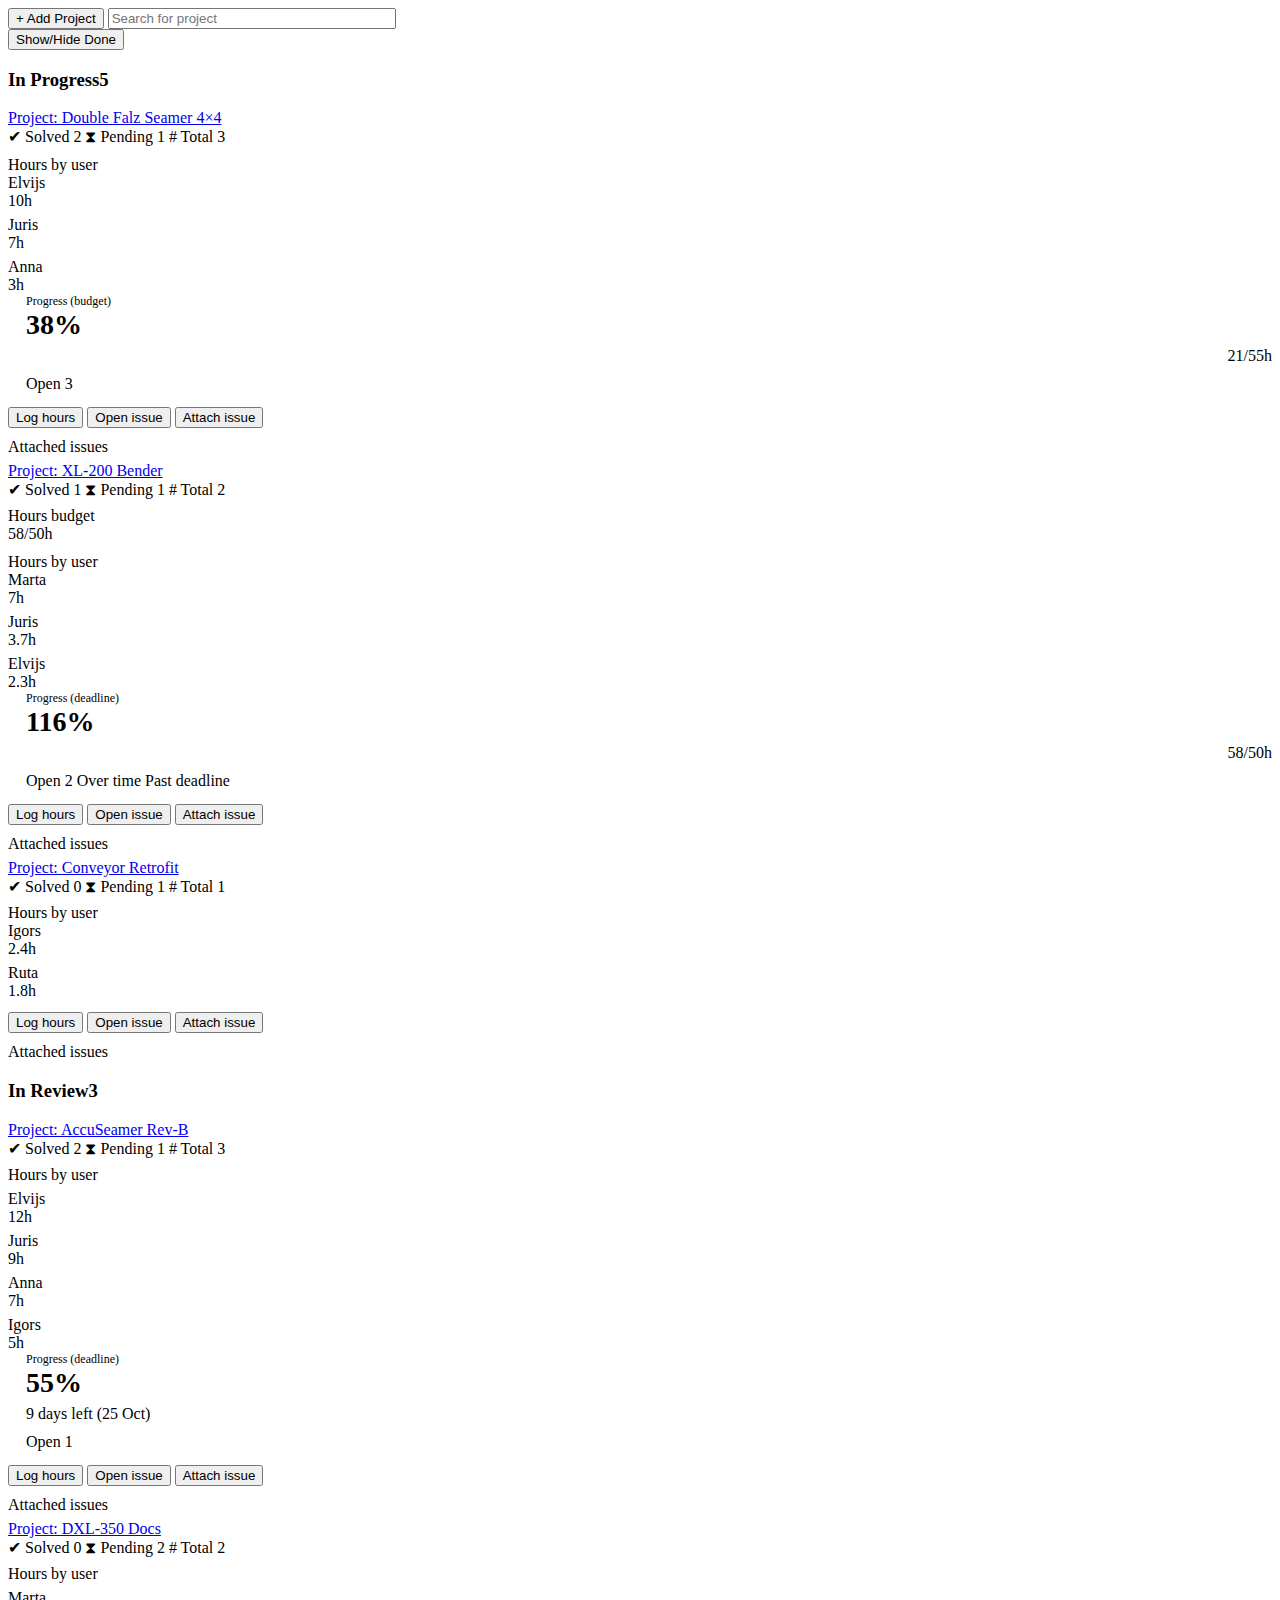
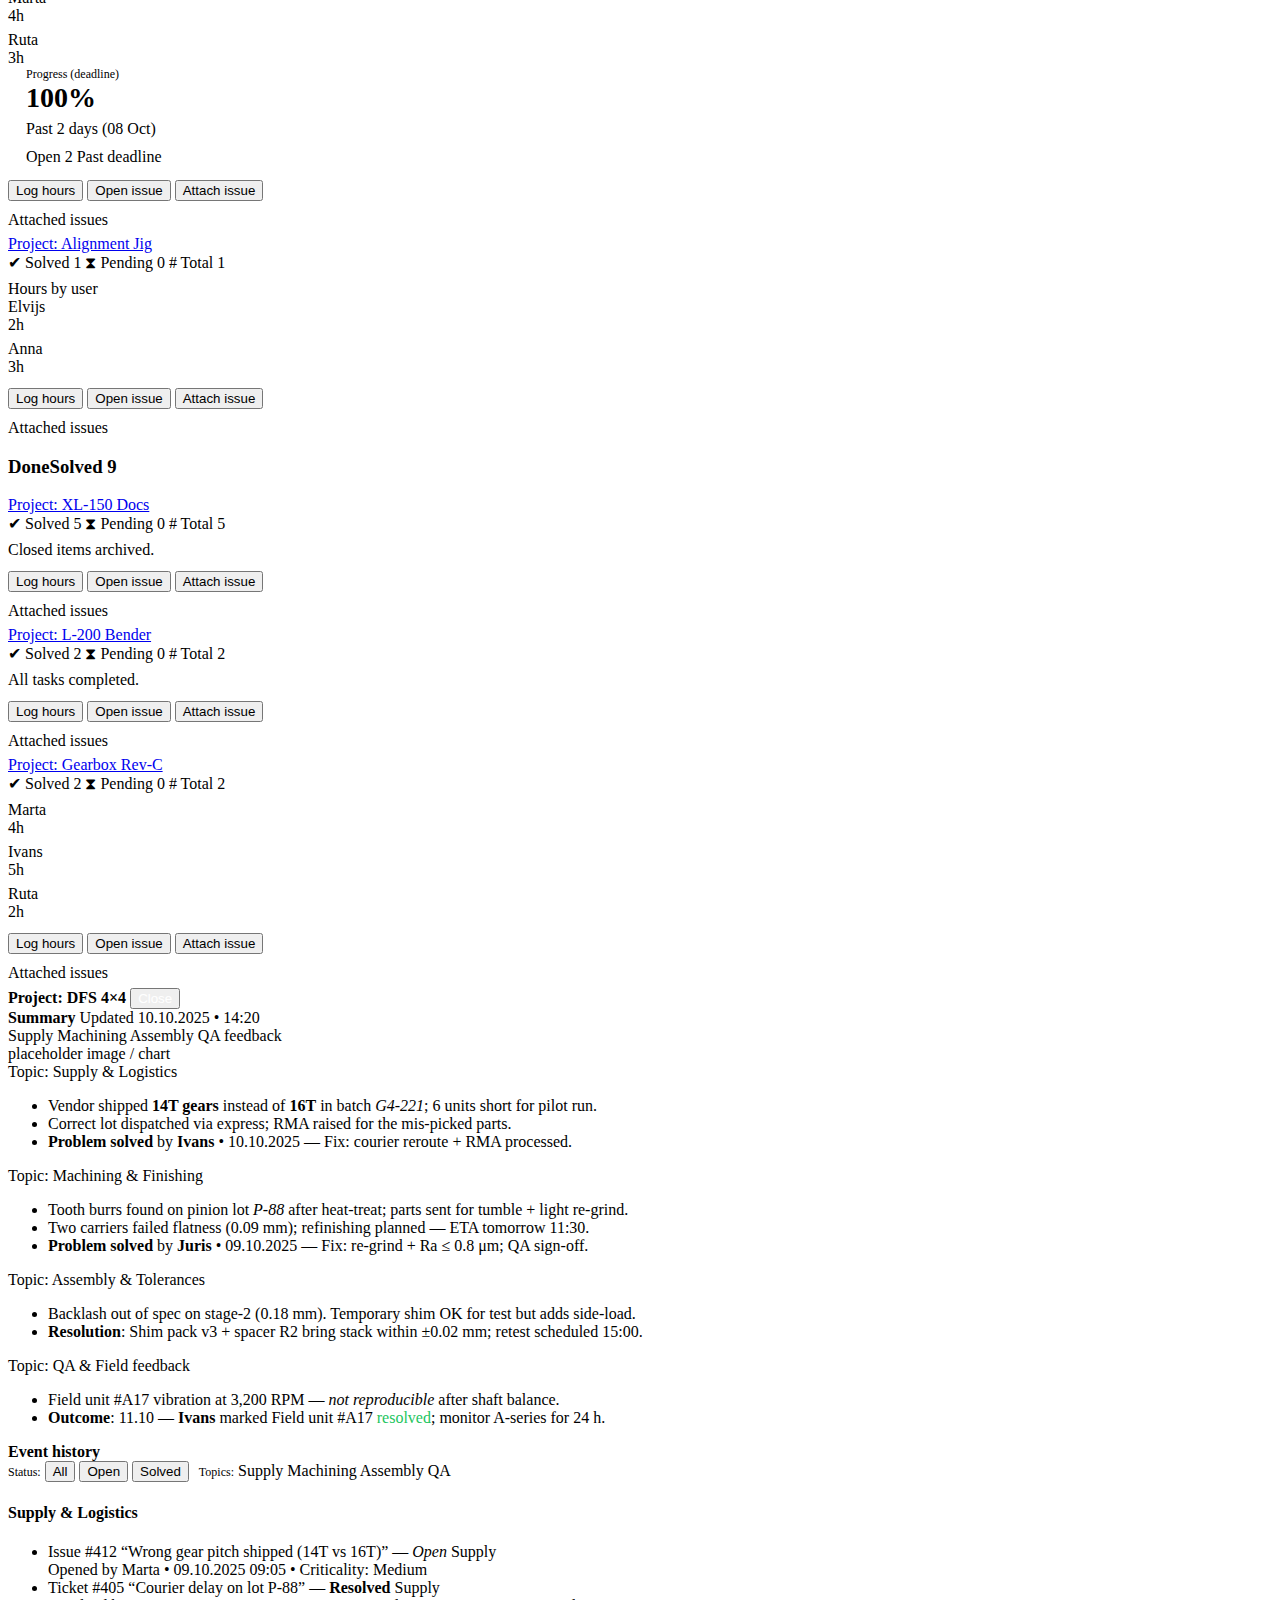
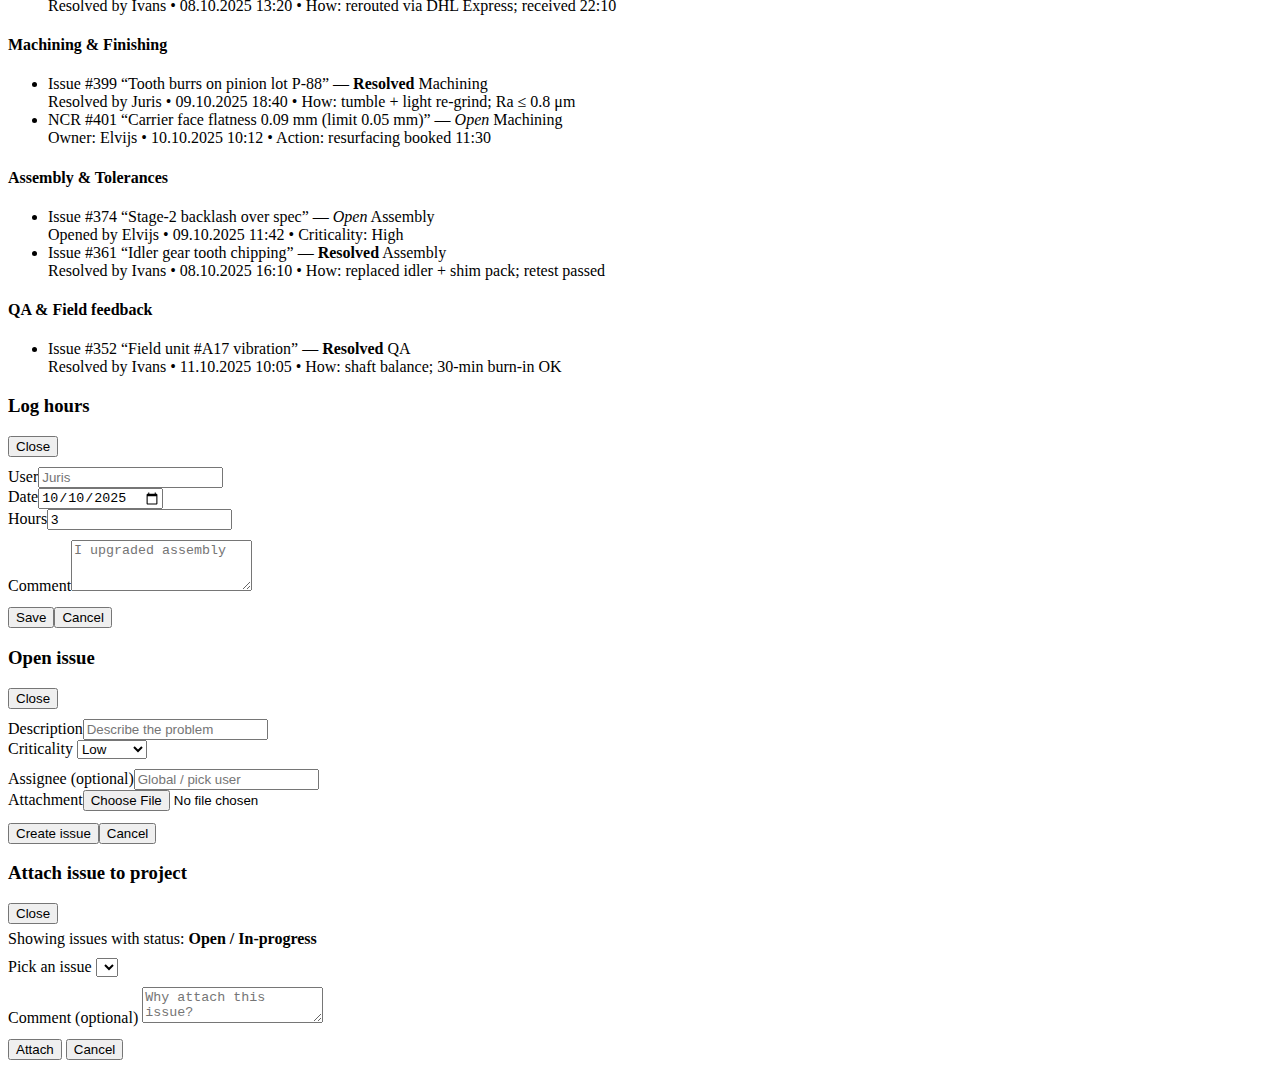
<file: pages/overview.html>
<!DOCTYPE html>
<html lang="en">
<head>
  <meta charset="utf-8" />
  <meta name="viewport" content="width=device-width, initial-scale=1" />
  <title>Overview</title>
  <!-- your global CSS should already define these tokens/classes -->
  <style>
    /* minimal-only helpers (safe if you already have them) */
    .attached-issues .attach-pill{display:inline-flex;align-items:center;gap:8px;padding:2px 8px;border-radius:999px;border:1px solid var(--line);background:#0f1b2f;font-size:12px}
    .attached-issues .attach-pill .btn.sm{padding:2px 6px;border-radius:8px}
    .modal.open,.modal.show{display:flex}
  </style>
</head>
<body>

<div class="spaced">
  <div class="row" style="gap:10px">
    <button class="btn green">+ Add Project</button>
    <input class="input" style="width:280px" placeholder="Search for project"/>
  </div>
  <button id="toggleDone" class="btn">Show/Hide Done</button>
</div>

<div class="kanban" style="margin-top:14px">
  <!-- In Progress -->
  <div class="col col-progress">
    <h3><span><span class="dot yellow"></span>In Progress</span><span class="pill">5</span></h3>

    <!-- Card 1 — hours budget only -->
    <div class="card" data-project="Double Falz Seamer 4×4">
      <div class="spaced">
        <a href="#" class="pname" data-open-drawer>Project: Double Falz Seamer 4×4</a>
      </div>

      <div class="row" style="gap:8px; flex-wrap:wrap; margin-bottom:8px">
        <span class="pill"><span class="i" style="color:var(--green)">✔</span> Solved 2</span>
        <span class="pill"><span class="i" style="color:var(--amber)">⧗</span> Pending 1</span>
        <span class="pill"><span class="i">#</span> Total 3</span>
      </div>

      <div class="row" style="gap:18px; align-items:flex-start">
        <!-- LEFT -->
        <div style="flex:1; min-width:280px">
          <div class="row" style="gap:8px; align-items:center; margin-top:4px"></div>

          <div class="muted" style="margin-top:10px">Hours by user</div>
          <div class="mini-bars">
            <div class="row" style="gap:8px; align-items:center">
              <span class="muted" style="width:64px">Elvijs</span>
              <div class="bar" style="width:180px"><div class="fill" style="width:90%"></div></div>
              <span class="muted">10h</span>
            </div>
            <div class="row" style="gap:8px; align-items:center; margin-top:6px">
              <span class="muted" style="width:64px">Juris</span>
              <div class="bar" style="width:180px"><div class="fill" style="width:63%"></div></div>
              <span class="muted">7h</span>
            </div>
            <div class="row" style="gap:8px; align-items:center; margin-top:6px">
              <span class="muted" style="width:64px">Anna</span>
              <div class="bar" style="width:180px"><div class="fill" style="width:27%"></div></div>
              <span class="muted">3h</span>
            </div>
          </div>
        </div>

        <!-- RIGHT — Big progress linked to budget -->
        <div style="flex:1; min-width:280px; border-left:1px solid var(--line); padding-left:18px">
          <div class="muted" style="font-size:12px">Progress (budget)</div>
          <div style="font-size:28px; font-weight:800; line-height:1; margin-top:2px">38%</div>
          <div class="bar" style="margin-top:8px">
            <div class="fill" style="width:38%"></div>
          </div>
          <div class="muted" style="text-align:right; margin-top:6px">21/55h</div>

          <div class="row" style="gap:8px; flex-wrap:wrap; margin-top:10px">
            <span class="pill red">Open 3</span>
          </div>
        </div>
      </div>

      <div class="row" style="gap:10px; margin-top:14px">
        <button class="btn" data-open-hours>Log hours</button>
        <button class="btn" data-open-issue>Open issue</button>
        <button class="btn" data-attach-issue>Attach issue</button>
      </div>

      <!-- Attached issues render here -->
      <div class="attached-issues" style="margin-top:10px">
        <div class="muted" style="margin-bottom:6px">Attached issues</div>
        <div class="row" style="gap:8px; flex-wrap:wrap" data-attached-row></div>
      </div>
    </div>

    <!-- Card 2 — hours budget only; over time + past deadline chips under progress -->
    <div class="card" data-project="XL-200 Bender">
      <div class="spaced">
        <a href="#" class="pname" data-open-drawer>Project: XL-200 Bender</a>
      </div>

      <div class="row" style="gap:8px; flex-wrap:wrap; margin-bottom:8px">
        <span class="pill"><span class="i" style="color:var(--green)">✔</span> Solved 1</span>
        <span class="pill"><span class="i" style="color:var(--amber)">⧗</span> Pending 1</span>
        <span class="pill"><span class="i">#</span> Total 2</span>
      </div>

      <div class="row" style="gap:18px; align-items:flex-start">
        <!-- LEFT -->
        <div style="flex:1; min-width:280px">
          <div class="row" style="gap:8px; align-items:center; margin-top:4px">
            <span class="muted" style="width:120px">Hours budget</span>
            <div class="bar" style="flex:1">
              <div class="fill" style="width:100%; background:var(--red)"></div>
            </div>
            <span class="muted" style="width:90px; text-align:right">58/50h</span>
          </div>

          <div class="muted" style="margin-top:10px">Hours by user</div>
          <div class="mini-bars">
            <div class="row" style="gap:8px; align-items:center">
              <span class="muted" style="width:64px">Marta</span>
              <div class="bar" style="width:180px"><div class="fill" style="width:70%"></div></div>
              <span class="muted">7h</span>
            </div>
            <div class="row" style="gap:8px; align-items:center; margin-top:6px">
              <span class="muted" style="width:64px">Juris</span>
              <div class="bar" style="width:180px"><div class="fill" style="width:39%"></div></div>
              <span class="muted">3.7h</span>
            </div>
            <div class="row" style="gap:8px; align-items:center; margin-top:6px">
              <span class="muted" style="width:64px">Elvijs</span>
              <div class="bar" style="width:180px"><div class="fill" style="width:26%"></div></div>
              <span class="muted">2.3h</span>
            </div>
          </div>
        </div>

        <!-- RIGHT -->
        <div style="flex:1; min-width:280px; border-left:1px solid var(--line); padding-left:18px">
          <div class="muted" style="font-size:12px">Progress (deadline)</div>
          <div style="font-size:28px; font-weight:800; line-height:1; margin-top:2px">116%</div>
          <div class="bar" style="margin-top:8px">
            <div class="fill" style="width:100%; background:var(--red)"></div>
          </div>
          <div class="muted" style="text-align:right; margin-top:6px">58/50h</div>

          <div class="row" style="gap:8px; flex-wrap:wrap; margin-top:10px">
            <span class="pill red">Open 2</span>
            <span class="pill red">Over time</span>
            <span class="pill red">Past deadline</span>
          </div>
        </div>
      </div>

      <div class="row" style="gap:10px; margin-top:14px">
        <button class="btn" data-open-hours>Log hours</button>
        <button class="btn" data-open-issue>Open issue</button>
        <button class="btn" data-attach-issue>Attach issue</button>
      </div>

      <div class="attached-issues" style="margin-top:10px">
        <div class="muted" style="margin-bottom:6px">Attached issues</div>
        <div class="row" style="gap:8px; flex-wrap:wrap" data-attached-row></div>
      </div>
    </div>

    <!-- Card 3 — no budget/deadline -->
    <div class="card" data-project="Conveyor Retrofit">
      <div class="spaced">
        <a href="#" class="pname" data-open-drawer>Project: Conveyor Retrofit</a>
      </div>
      <div class="row" style="gap:8px; flex-wrap:wrap; margin-bottom:8px">
        <span class="pill"><span class="i" style="color:var(--green)">✔</span> Solved 0</span>
        <span class="pill"><span class="i" style="color:var(--amber)">⧗</span> Pending 1</span>
        <span class="pill"><span class="i">#</span> Total 1</span>
      </div>

      <div class="muted" style="margin-top:2px">Hours by user</div>
      <div class="mini-bars">
        <div class="row" style="gap:8px; align-items:center">
          <span class="muted" style="width:64px">Igors</span>
          <div class="bar" style="width:180px"><div class="fill" style="width:40%"></div></div>
          <span class="muted">2.4h</span>
        </div>
        <div class="row" style="gap:8px; align-items:center; margin-top:6px">
          <span class="muted" style="width:64px">Ruta</span>
          <div class="bar" style="width:180px"><div class="fill" style="width:30%"></div></div>
          <span class="muted">1.8h</span>
        </div>
      </div>

      <div class="row" style="gap:10px; margin-top:12px">
        <button class="btn" data-open-hours>Log hours</button>
        <button class="btn" data-open-issue>Open issue</button>
        <button class="btn" data-attach-issue>Attach issue</button>
      </div>

      <div class="attached-issues" style="margin-top:10px">
        <div class="muted" style="margin-bottom:6px">Attached issues</div>
        <div class="row" style="gap:8px; flex-wrap:wrap" data-attached-row></div>
      </div>
    </div>
  </div>

  <!-- In Review -->
  <div class="col col-review">
    <h3><span><span class="dot blue"></span>In Review</span><span class="pill">3</span></h3>

    <!-- AccuSeamer — deadline only -->
    <div class="card" data-project="AccuSeamer Rev-B">
      <div class="spaced">
        <a href="#" class="pname" data-open-drawer>Project: AccuSeamer Rev-B</a>
      </div>

      <div class="row" style="gap:8px; flex-wrap:wrap; margin-bottom:8px">
        <span class="pill"><span class="i" style="color:var(--green)">✔</span> Solved 2</span>
        <span class="pill"><span class="i" style="color:var(--amber)">⧗</span> Pending 1</span>
        <span class="pill"><span class="i">#</span> Total 3</span>
      </div>

      <div class="row" style="gap:18px; align-items:flex-start">
        <!-- LEFT: engineer hours -->
        <div style="flex:1; min-width:280px">
          <div class="muted">Hours by user</div>
          <div class="mini-bars" style="margin-top:6px">
            <div class="row" style="gap:8px"><span class="muted" style="width:64px">Elvijs</span><div class="bar" style="width:180px"><div class="fill" style="width:70%"></div></div><span class="muted">12h</span></div>
            <div class="row" style="gap:8px; margin-top:6px"><span class="muted" style="width:64px">Juris</span><div class="bar" style="width:180px"><div class="fill" style="width:55%"></div></div><span class="muted">9h</span></div>
            <div class="row" style="gap:8px; margin-top:6px"><span class="muted" style="width:64px">Anna</span><div class="bar" style="width:180px"><div class="fill" style="width:45%"></div></div><span class="muted">7h</span></div>
            <div class="row" style="gap:8px; margin-top:6px"><span class="muted" style="width:64px">Igors</span><div class="bar" style="width:180px"><div class="fill" style="width:30%"></div></div><span class="muted">5h</span></div>
          </div>
        </div>

        <!-- RIGHT: big deadline progress -->
        <div style="flex:1; min-width:280px; border-left:1px solid var(--line); padding-left:18px">
          <div class="muted" style="font-size:12px">Progress (deadline)</div>
          <div style="font-size:28px; font-weight:800; line-height:1; margin-top:2px">55%</div>
          <div class="bar" style="margin-top:8px">
            <div class="fill" style="width:55%; background:#f59e0b"></div>
          </div>
          <div class="muted" style="margin-top:6px">9 days left (25 Oct)</div>

          <div class="row" style="gap:8px; flex-wrap:wrap; margin-top:10px">
            <span class="pill">Open 1</span>
          </div>
        </div>
      </div>

      <div class="row" style="gap:10px; margin-top:14px">
        <button class="btn" data-open-hours>Log hours</button>
        <button class="btn" data-open-issue>Open issue</button>
        <button class="btn" data-attach-issue>Attach issue</button>
      </div>

      <div class="attached-issues" style="margin-top:10px">
        <div class="muted" style="margin-bottom:6px">Attached issues</div>
        <div class="row" style="gap:8px; flex-wrap:wrap" data-attached-row></div>
      </div>
    </div>

    <!-- DXL-350 — deadline only (past) -->
    <div class="card" data-project="DXL-350 Docs">
      <div class="spaced">
        <a href="#" class="pname" data-open-drawer>Project: DXL-350 Docs</a>
      </div>

      <div class="row" style="gap:8px; flex-wrap:wrap; margin-bottom:8px">
        <span class="pill"><span class="i" style="color:var(--green)">✔</span> Solved 0</span>
        <span class="pill"><span class="i" style="color:var(--amber)">⧗</span> Pending 2</span>
        <span class="pill"><span class="i">#</span> Total 2</span>
      </div>

      <div class="row" style="gap:18px; align-items:flex-start">
        <!-- LEFT: engineer hours -->
        <div style="flex:1; min-width:280px">
          <div class="muted">Hours by user</div>
          <div class="mini-bars" style="margin-top:6px">
            <div class="row" style="gap:8px"><span class="muted" style="width:64px">Marta</span><div class="bar" style="width:180px"><div class="fill" style="width:44%"></div></div><span class="muted">4h</span></div>
            <div class="row" style="gap:8px; margin-top:6px"><span class="muted" style="width:64px">Ruta</span><div class="bar" style="width:180px"><div class="fill" style="width:33%"></div></div><span class="muted">3h</span></div>
          </div>
        </div>

        <!-- RIGHT -->
        <div style="flex:1; min-width:280px; border-left:1px solid var(--line); padding-left:18px">
          <div class="muted" style="font-size:12px">Progress (deadline)</div>
          <div style="font-size:28px; font-weight:800; line-height:1; margin-top:2px">100%</div>
          <div class="bar" style="margin-top:8px">
            <div class="fill" style="width:100%; background:var(--red)"></div>
          </div>
          <div class="muted" style="margin-top:6px">Past 2 days (08 Oct)</div>

          <div class="row" style="gap:8px; flex-wrap:wrap; margin-top:10px">
            <span class="pill red">Open 2</span>
            <span class="pill red">Past deadline</span>
          </div>
        </div>
      </div>

      <div class="row" style="gap:10px; margin-top:14px">
        <button class="btn" data-open-hours>Log hours</button>
        <button class="btn" data-open-issue>Open issue</button>
        <button class="btn" data-attach-issue>Attach issue</button>
      </div>

      <div class="attached-issues" style="margin-top:10px">
        <div class="muted" style="margin-bottom:6px">Attached issues</div>
        <div class="row" style="gap:8px; flex-wrap:wrap" data-attached-row></div>
      </div>
    </div>

    <!-- Alignment Jig — no budget/deadline -->
    <div class="card" data-project="Alignment Jig">
      <div class="spaced">
        <a href="#" class="pname" data-open-drawer>Project: Alignment Jig</a>
      </div>

      <div class="row" style="gap:8px; flex-wrap:wrap; margin-bottom:8px">
        <span class="pill"><span class="i" style="color:var(--green)">✔</span> Solved 1</span>
        <span class="pill"><span class="i" style="color:var(--amber)">⧗</span> Pending 0</span>
        <span class="pill"><span class="i">#</span> Total 1</span>
      </div>

      <div class="muted" style="margin-top:2px">Hours by user</div>
      <div class="mini-bars">
        <div class="row" style="gap:8px; align-items:center">
          <span class="muted" style="width:64px">Elvijs</span>
          <div class="bar" style="width:180px"><div class="fill" style="width:40%"></div></div>
          <span class="muted">2h</span>
        </div>
        <div class="row" style="gap:8px; align-items:center; margin-top:6px">
          <span class="muted" style="width:64px">Anna</span>
          <div class="bar" style="width:180px"><div class="fill" style="width:60%"></div></div>
          <span class="muted">3h</span>
        </div>
      </div>

      <div class="row" style="gap:10px; margin-top:12px">
        <button class="btn" data-open-hours>Log hours</button>
        <button class="btn" data-open-issue>Open issue</button>
        <button class="btn" data-attach-issue>Attach issue</button>
      </div>

      <div class="attached-issues" style="margin-top:10px">
        <div class="muted" style="margin-bottom:6px">Attached issues</div>
        <div class="row" style="gap:8px; flex-wrap:wrap" data-attached-row></div>
      </div>
    </div>
  </div>

  <!-- Done -->
  <div class="col col-done" id="doneCol">
    <h3><span><span class="dot green"></span>Done</span><span class="pill green">Solved 9</span></h3>

    <div class="card" data-project="XL-150 Docs">
      <div class="spaced">
        <a href="#" class="pname" data-open-drawer>Project: XL-150 Docs</a>
      </div>
      <div class="row" style="gap:8px; flex-wrap:wrap; margin-bottom:8px">
        <span class="pill"><span class="i" style="color:var(--green)">✔</span> Solved 5</span>
        <span class="pill"><span class="i" style="color:var(--amber)">⧗</span> Pending 0</span>
        <span class="pill"><span class="i">#</span> Total 5</span>
      </div>
      <div class="muted" style="margin-top:8px">Closed items archived.</div>
      <div class="row" style="gap:10px; margin-top:12px">
        <button class="btn" data-open-hours>Log hours</button>
        <button class="btn" data-open-issue>Open issue</button>
        <button class="btn" data-attach-issue>Attach issue</button>
      </div>
      <div class="attached-issues" style="margin-top:10px">
        <div class="muted" style="margin-bottom:6px">Attached issues</div>
        <div class="row" style="gap:8px; flex-wrap:wrap" data-attached-row></div>
      </div>
    </div>

    <div class="card" data-project="L-200 Bender">
      <div class="spaced">
        <a href="#" class="pname" data-open-drawer>Project: L-200 Bender</a>
      </div>
      <div class="row" style="gap:8px; flex-wrap:wrap; margin-bottom:8px">
        <span class="pill"><span class="i" style="color:var(--green)">✔</span> Solved 2</span>
        <span class="pill"><span class="i" style="color:var(--amber)">⧗</span> Pending 0</span>
        <span class="pill"><span class="i">#</span> Total 2</span>
      </div>
      <div class="muted" style="margin-top:8px">All tasks completed.</div>
      <div class="row" style="gap:10px; margin-top:12px">
        <button class="btn" data-open-hours>Log hours</button>
        <button class="btn" data-open-issue>Open issue</button>
        <button class="btn" data-attach-issue>Attach issue</button>
      </div>
      <div class="attached-issues" style="margin-top:10px">
        <div class="muted" style="margin-bottom:6px">Attached issues</div>
        <div class="row" style="gap:8px; flex-wrap:wrap" data-attached-row></div>
      </div>
    </div>

    <div class="card" data-project="Gearbox Rev-C">
      <div class="spaced">
        <a href="#" class="pname" data-open-drawer>Project: Gearbox Rev-C</a>
      </div>
      <div class="row" style="gap:8px; flex-wrap:wrap; margin-bottom:8px">
        <span class="pill"><span class="i" style="color:var(--green)">✔</span> Solved 2</span>
        <span class="pill"><span class="i" style="color:var(--amber)">⧗</span> Pending 0</span>
        <span class="pill"><span class="i">#</span> Total 2</span>
      </div>
      <div class="mini-bars">
        <div class="row" style="gap:8px"><span class="muted" style="width:64px">Marta</span><div class="bar" style="width:180px"><div class="fill" style="width:40%"></div></div><span class="muted">4h</span></div>
        <div class="row" style="gap:8px; margin-top:6px"><span class="muted" style="width:64px">Ivans</span><div class="bar" style="width:180px"><div class="fill" style="width:50%"></div></div><span class="muted">5h</span></div>
        <div class="row" style="gap:8px; margin-top:6px"><span class="muted" style="width:64px">Ruta</span><div class="bar" style="width:180px"><div class="fill" style="width:18%"></div></div><span class="muted">2h</span></div>
      </div>
      <div class="row" style="gap:10px; margin-top:12px">
        <button class="btn" data-open-hours>Log hours</button>
        <button class="btn" data-open-issue>Open issue</button>
        <button class="btn" data-attach-issue>Attach issue</button>
      </div>
      <div class="attached-issues" style="margin-top:10px">
        <div class="muted" style="margin-bottom:6px">Attached issues</div>
        <div class="row" style="gap:8px; flex-wrap:wrap" data-attached-row></div>
      </div>
    </div>
  </div>
</div>

<!-- Drawer -->
<aside class="drawer" id="drawer">
  <header>
    <strong>Project: DFS 4×4</strong>
    <button class="btn ghost" id="closeDrawer" style="color:#fff">Close</button>
  </header>
  <div class="body">
    <div class="note summary">
      <div class="header">
        <strong>Summary</strong>
        <span class="badge">Updated 10.10.2025 • 14:20</span>
      </div>

      <!-- Filter chips -->
      <div class="chips" id="summaryChips">
        <span class="chip toggle active" data-summary="supply">Supply</span>
        <span class="chip toggle active" data-summary="machining">Machining</span>
        <span class="chip toggle active" data-summary="assembly">Assembly</span>
        <span class="chip toggle active" data-summary="qa">QA feedback</span>
      </div>

      <div class="imgph">placeholder image / chart</div>

      <div class="summary-topic" data-summary="supply">
        <div class="topic-divider">Topic: Supply & Logistics</div>
        <ul>
          <li>Vendor shipped <strong>14T gears</strong> instead of <strong>16T</strong> in batch <em>G4-221</em>; 6 units short for pilot run.</li>
          <li>Correct lot dispatched via express; RMA raised for the mis-picked parts.</li>
          <li><strong>Problem solved</strong> by <strong>Ivans</strong> • 10.10.2025 — Fix: courier reroute + RMA processed.</li>
        </ul>
      </div>

      <div class="summary-topic" data-summary="machining">
        <div class="topic-divider">Topic: Machining & Finishing</div>
        <ul>
          <li>Tooth burrs found on pinion lot <em>P-88</em> after heat-treat; parts sent for tumble + light re-grind.</li>
          <li>Two carriers failed flatness (0.09 mm); refinishing planned — ETA tomorrow 11:30.</li>
          <li><strong>Problem solved</strong> by <strong>Juris</strong> • 09.10.2025 — Fix: re-grind + Ra ≤ 0.8 μm; QA sign-off.</li>
        </ul>
      </div>

      <div class="summary-topic" data-summary="assembly">
        <div class="topic-divider">Topic: Assembly & Tolerances</div>
        <ul>
          <li>Backlash out of spec on stage-2 (0.18 mm). Temporary shim OK for test but adds side-load.</li>
          <li><strong>Resolution</strong>: Shim pack v3 + spacer R2 bring stack within ±0.02 mm; retest scheduled 15:00.</li>
        </ul>
      </div>

      <div class="summary-topic" data-summary="qa">
        <div class="topic-divider">Topic: QA & Field feedback</div>
        <ul>
          <li>Field unit #A17 vibration at 3,200 RPM — <em>not reproducible</em> after shaft balance.</li>
          <li><strong>Outcome</strong>: 11.10 — <strong>Ivans</strong> marked Field unit #A17 <span style="color:#22c55e">resolved</span>; monitor A-series for 24 h.</li>
        </ul>
      </div>
    </div>

    <!-- Event history -->
    <div class="note">
      <div class="header">
        <strong>Event history</strong>
        <div class="row" style="gap:6px; flex-wrap:wrap">
          <span class="muted" style="font-size:12px">Status:</span>
          <button class="btn sm green" data-status="all">All</button>
          <button class="btn sm" data-status="open">Open</button>
          <button class="btn sm" data-status="resolved">Solved</button>
          <span class="muted" style="font-size:12px; margin-left:6px">Topics:</span>
          <span class="chip toggle active" data-topic="supply">Supply</span>
          <span class="chip toggle active" data-topic="machining">Machining</span>
          <span class="chip toggle active" data-topic="assembly">Assembly</span>
          <span class="chip toggle active" data-topic="qa">QA</span>
        </div>
      </div>

      <div class="timeline-group">
        <h4>Supply & Logistics</h4>
        <ul class="timeline">
          <li class="open" data-topic="supply">
            Issue #412 “Wrong gear pitch shipped (14T vs 16T)” — <em>Open</em>
            <span class="topic-tag">Supply</span>
            <div class="meta">Opened by Marta • 09.10.2025 09:05 • Criticality: Medium</div>
          </li>
          <li class="resolved" data-topic="supply">
            Ticket #405 “Courier delay on lot P-88” — <strong>Resolved</strong>
            <span class="topic-tag">Supply</span>
            <div class="meta">Resolved by Ivans • 08.10.2025 13:20 • How: rerouted via DHL Express; received 22:10</div>
          </li>
        </ul>
      </div>

      <div class="timeline-group">
        <h4>Machining & Finishing</h4>
        <ul class="timeline">
          <li class="resolved" data-topic="machining">
            Issue #399 “Tooth burrs on pinion lot P-88” — <strong>Resolved</strong>
            <span class="topic-tag">Machining</span>
            <div class="meta">Resolved by Juris • 09.10.2025 18:40 • How: tumble + light re-grind; Ra ≤ 0.8 μm</div>
          </li>
          <li class="open" data-topic="machining">
            NCR #401 “Carrier face flatness 0.09 mm (limit 0.05 mm)” — <em>Open</em>
            <span class="topic-tag">Machining</span>
            <div class="meta">Owner: Elvijs • 10.10.2025 10:12 • Action: resurfacing booked 11:30</div>
          </li>
        </ul>
      </div>

      <div class="timeline-group">
        <h4>Assembly & Tolerances</h4>
        <ul class="timeline">
          <li class="open" data-topic="assembly">
            Issue #374 “Stage-2 backlash over spec” — <em>Open</em>
            <span class="topic-tag">Assembly</span>
            <div class="meta">Opened by Elvijs • 09.10.2025 11:42 • Criticality: High</div>
          </li>
          <li class="resolved" data-topic="assembly">
            Issue #361 “Idler gear tooth chipping” — <strong>Resolved</strong>
            <span class="topic-tag">Assembly</span>
            <div class="meta">Resolved by Ivans • 08.10.2025 16:10 • How: replaced idler + shim pack; retest passed</div>
          </li>
        </ul>
      </div>

      <div class="timeline-group">
        <h4>QA & Field feedback</h4>
        <ul class="timeline">
          <li class="resolved" data-topic="qa">
            Issue #352 “Field unit #A17 vibration” — <strong>Resolved</strong>
            <span class="topic-tag">QA</span>
            <div class="meta">Resolved by Ivans • 11.10.2025 10:05 • How: shaft balance; 30-min burn-in OK</div>
          </li>
        </ul>
      </div>
    </div>
  </div>
</aside>

<!-- Modals -->
<div class="modal" id="hoursModal">
  <div class="panel">
    <div class="spaced"><h3>Log hours</h3><button class="btn" data-close>Close</button></div>
    <div class="row" style="gap:10px; margin-top:10px">
      <div style="flex:1"><label>User</label><input class="input" placeholder="Juris"/></div>
      <div style="flex:1"><label>Date</label><input class="input" type="date" value="2025-10-10"/></div>
      <div style="flex:1"><label>Hours</label><input class="input" type="number" min="0" step="0.5" value="3"/></div>
    </div>
    <div style="margin-top:10px"><label>Comment</label><textarea class="input" rows="3" placeholder="I upgraded assembly"></textarea></div>
    <div class="row" style="gap:8px; margin-top:12px"><button class="btn green">Save</button><button class="btn" data-close>Cancel</button></div>
  </div>
</div>

<div class="modal" id="issueModal">
  <div class="panel">
    <div class="spaced"><h3>Open issue</h3><button class="btn" data-close>Close</button></div>
    <div class="row" style="gap:10px; margin-top:10px">
      <div style="flex:2"><label>Description</label><input class="input" placeholder="Describe the problem"/></div>
      <div style="flex:1"><label>Criticality</label>
        <select class="input"><option>Low</option><option>Medium</option><option>High</option></select>
      </div>
    </div>
    <div class="row" style="gap:10px; margin-top:10px">
      <div style="flex:1"><label>Assignee (optional)</label><input class="input" placeholder="Global / pick user"/></div>
      <div style="flex:1"><label>Attachment</label><input class="input" type="file"/></div>
    </div>
    <div class="row" style="gap:8px; margin-top:12px"><button class="btn green">Create issue</button><button class="btn" data-close>Cancel</button></div>
  </div>
</div>

<!-- Attach Issue Modal -->
<div class="modal" id="attachIssueModal">
  <div class="panel">
    <div class="spaced">
      <h3>Attach issue to project</h3>
      <button class="btn" data-close-attach>Close</button>
    </div>

    <div class="muted" style="margin-top:6px">
      Showing issues with status: <strong>Open / In-progress</strong>
    </div>

    <div class="row" style="gap:10px; margin-top:10px">
      <div style="flex:1">
        <label for="attachIssueSelect">Pick an issue</label>
        <select class="input" id="attachIssueSelect"></select>
      </div>
    </div>

    <div style="margin-top:10px">
      <label>Comment (optional)</label>
      <textarea class="input" id="attachIssueNote" rows="2" placeholder="Why attach this issue?"></textarea>
    </div>

    <div class="row" style="gap:8px; margin-top:12px">
      <button class="btn green" id="attachIssueConfirm">Attach</button>
      <button class="btn" data-close-attach>Cancel</button>
    </div>
  </div>
</div>

<script>
/* === Overview-only Attach Issue (namespaced, no globals clobbered) === */
(function(){
  const STORAGE_KEY = 'attachedIssues.v1';
  const issuesCandidates = ['pages/issues.html','issues.html','/pages/issues.html'];

  function loadDB(){ try{ return JSON.parse(localStorage.getItem(STORAGE_KEY)||'{}'); }catch(e){ return {}; } }
  function saveDB(db){ localStorage.setItem(STORAGE_KEY, JSON.stringify(db)); }

  function getProjectName(card){
    return card.getAttribute('data-project') ||
      (card.querySelector('.pname')?.textContent||'').replace(/^Project:\s*/,'').trim();
  }

  function pill(text, id){
    const span = document.createElement('span');
    span.className = 'pill attach-pill';
    span.dataset.issueId = id;
    span.innerHTML = `<strong>#${id}</strong> ${text} <button class="btn sm ghost" data-detach title="Detach">×</button>`;
    return span;
  }

  function renderCardPills(card){
    const row = card.querySelector('[data-attached-row]');
    const proj = getProjectName(card);
    const list = (loadDB()[proj]||[]);
    row.innerHTML = '';
    list.forEach(i => row.appendChild(pill(i.title, i.id)));
    row.querySelectorAll('[data-detach]').forEach(btn=>{
      btn.onclick = (e)=>{
        e.preventDefault();
        const id = Number(btn.closest('.attach-pill').dataset.issueId);
        const db = loadDB();
        db[proj] = (db[proj]||[]).filter(x => x.id !== id);
        saveDB(db);
        renderCardPills(card);
      };
    });
  }

  function boot(){
    // add click handlers for buttons
    document.querySelectorAll('.card [data-attach-issue]').forEach(btn=>{
      btn.addEventListener('click', async ()=>{
        const card = btn.closest('.card');
        const proj = getProjectName(card);
        const modal = document.getElementById('attachIssueModal');
        const select = modal.querySelector('#attachIssueSelect');
        const confirm = modal.querySelector('#attachIssueConfirm');

        // open modal
        modal.classList.add('open','show');

        // fetch issues.html
        let html = '';
        for (const path of issuesCandidates){
          try {
            html = await fetch(path, {cache:'no-cache'}).then(r=> r.ok ? r.text() : '');
            if (html) break;
          } catch(e){}
        }
        if (!html){ select.innerHTML = '<option value="">Cannot load issues.html</option>'; return; }

        // parse and filter
        const doc = new DOMParser().parseFromString(html, 'text/html');
        const rows = Array.from(doc.querySelectorAll('#issuesBody tr'));
        const items = rows.map(tr=>{
          const status =
            tr.classList.contains('open') ? 'Open' :
            tr.classList.contains('progress') ? 'In progress' :
            tr.classList.contains('resolved') ? 'Resolved' :
            (tr.cells[3]?.innerText?.trim() || '');
          const id = Number(tr.getAttribute('data-id')) || Number((tr.textContent||'').match(/#(\d{2,})/)?.[1]);
          const title = tr.cells[1]?.innerText?.trim() || '';
          const project = tr.getAttribute('data-project') || tr.cells[0]?.innerText?.trim() || '';
          return {id, title, status, project};
        }).filter(i => i?.id && (i.status === 'Open' || i.status === 'In progress'));

        // exclude already attached
        const attachedIds = new Set((loadDB()[proj]||[]).map(x=>x.id));
        const opts = items.filter(i=>!attachedIds.has(i.id))
          .map(i=>`<option value="${i.id}">#${i.id} • ${i.title} — ${i.project} (${i.status})</option>`).join('');
        select.innerHTML = opts || '<option value="">No open/in-progress issues</option>';

        // attach selection
        confirm.onclick = ()=>{
          const pickId = Number(select.value);
          if (!pickId) return;
          const pick = items.find(x => x.id === pickId);
          const db = loadDB();
          db[proj] = db[proj] || [];
          if (!db[proj].some(x=>x.id===pick.id)){
            db[proj].push({id: pick.id, title: pick.title, status: pick.status});
            saveDB(db);
          }
          renderCardPills(card);
          modal.classList.remove('open','show');
        };
      });
    });

    // close modal
    document.querySelectorAll('#attachIssueModal [data-close-attach]').forEach(b=>{
      b.addEventListener('click', ()=> document.getElementById('attachIssueModal').classList.remove('open','show'));
    });
    document.getElementById('attachIssueModal').addEventListener('click', (e)=>{
      if (e.target === e.currentTarget) e.currentTarget.classList.remove('open','show');
    });

    // initial render of any saved attachments
    document.querySelectorAll('.card').forEach(renderCardPills);
  }

  if (document.readyState === 'loading') {
    document.addEventListener('DOMContentLoaded', boot);
  } else {
    boot();
  }
})();
</script>

</body>
</html>
</file>
